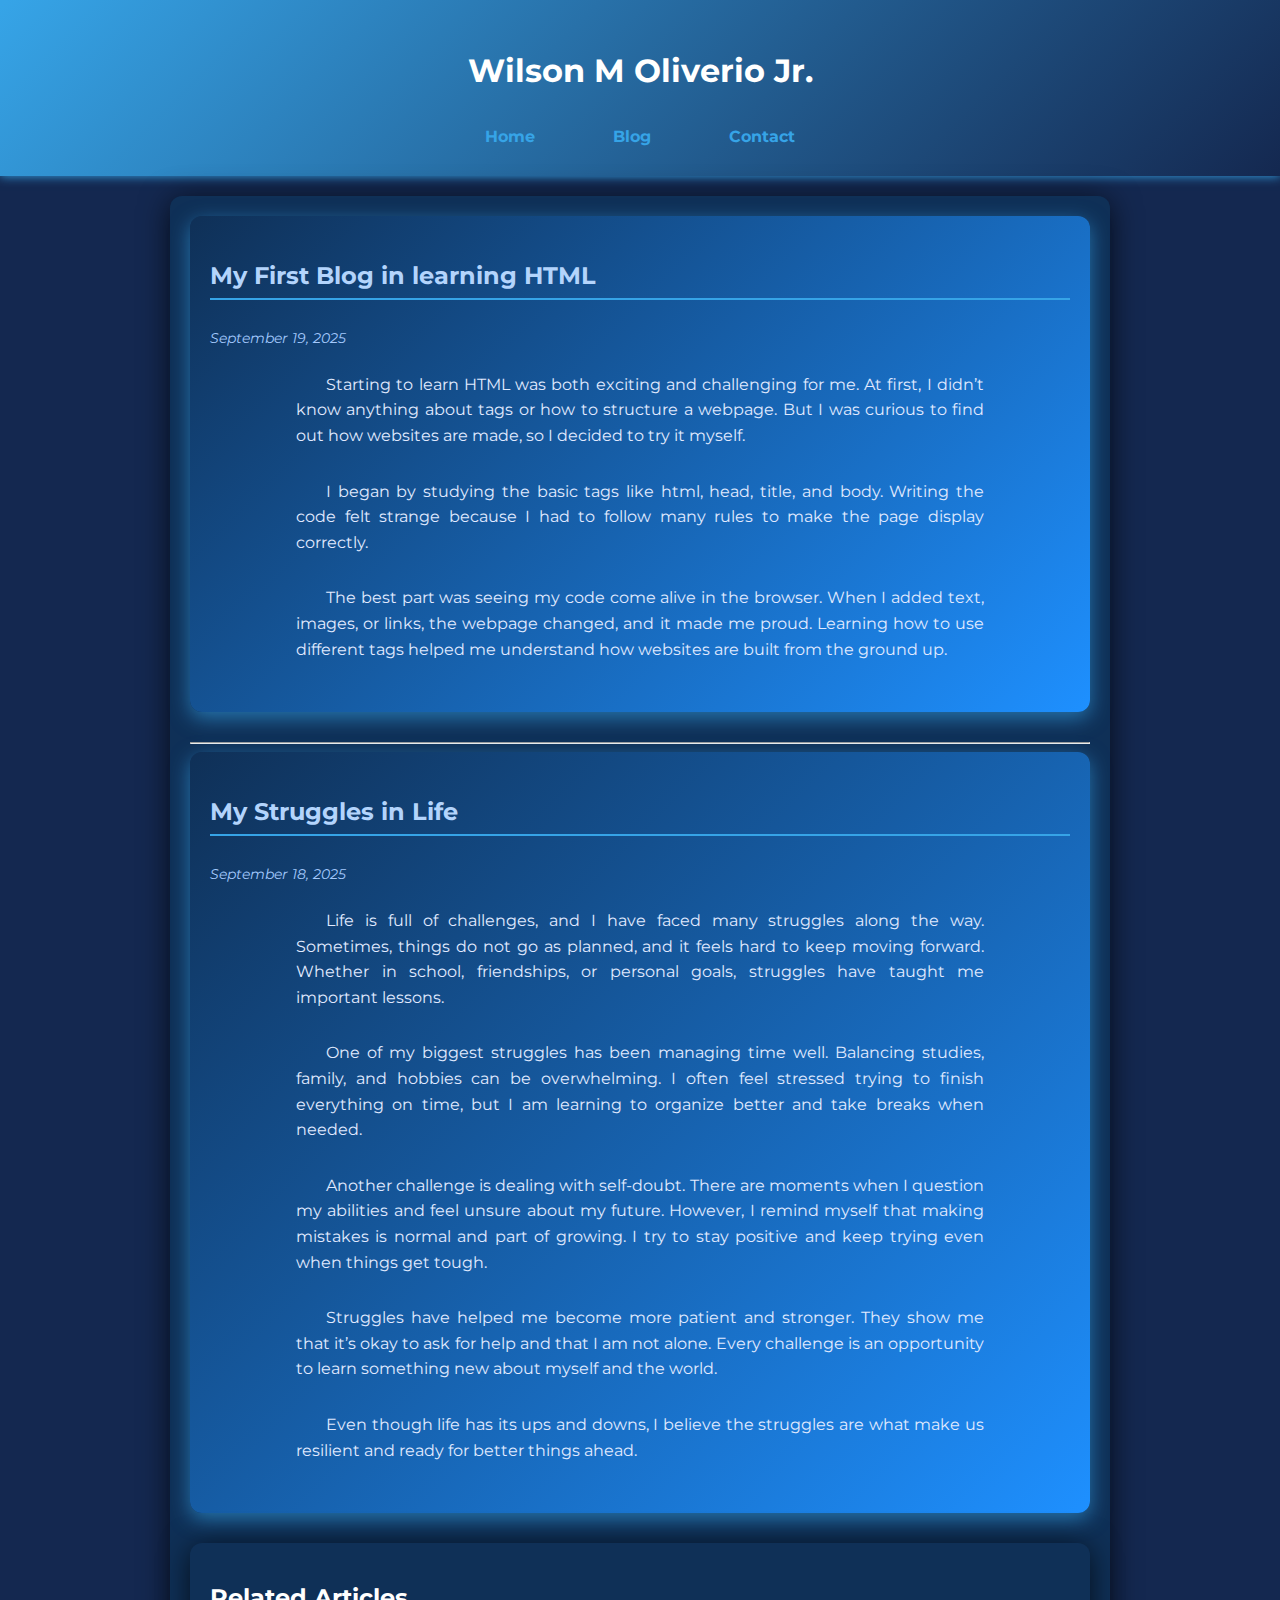
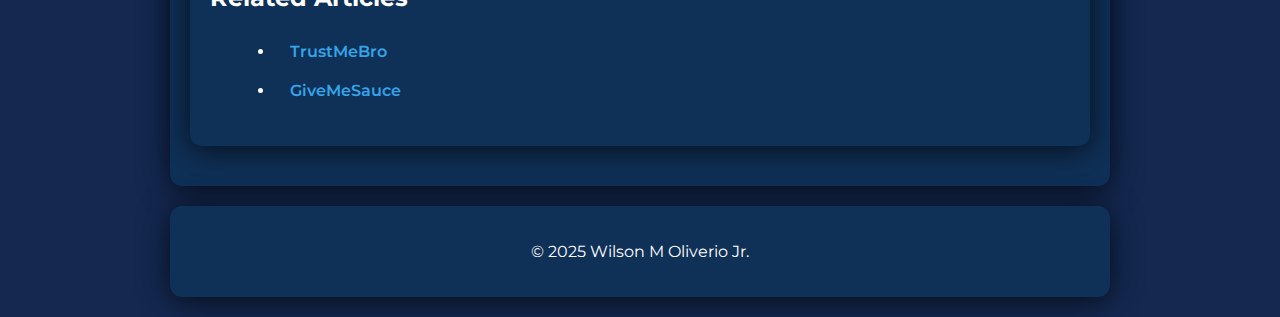
<file: blog.html>
<!DOCTYPE html>
<html lang="en">
<head>
    <meta charset="UTF-8" />
    <meta name="viewport" content="width=device-width, initial-scale=1.0" />
    <title>Blog time</title>
     <link rel="stylesheet" href="styles.css" />
</head>
<body>
    <header>
        <h1>Wilson M Oliverio Jr.</h1>
        <nav>
            <a href="index.html">Home</a> 
            <a href="blog.html">Blog</a> 
            <a href="contact.html">Contact</a>
        </nav>
    </header>

    <main class="Blog-Main">
        <article class="First-Blog">
            <h2>My First Blog in learning HTML</h2>
            <br>
            <time datetime="2025-09-19">September 19, 2025</time>
            <p>Starting to learn HTML was both exciting and challenging for me. At first, I didn’t know anything about tags or how to structure a webpage. But I was curious to find out how websites are made, so I decided to try it myself.</p>

            <p>I began by studying the basic tags like html, head, title, and body. Writing the code felt strange because I had to follow many rules to make the page display correctly.</p>

            <p>The best part was seeing my code come alive in the browser. When I added text, images, or links, the webpage changed, and it made me proud. Learning how to use different tags helped me understand how websites are built from the ground up.</p>
        </article>

        <hr>

        <article class="Struggles">
            <h2>My Struggles in Life</h2>
            <br>
            <time datetime="2025-09-18">September 18, 2025</time>
            <p>Life is full of challenges, and I have faced many struggles along the way. Sometimes, things do not go as planned, and it feels hard to keep moving forward. Whether in school, friendships, or personal goals, struggles have taught me important lessons.</p>

            <p>One of my biggest struggles has been managing time well. Balancing studies, family, and hobbies can be overwhelming. I often feel stressed trying to finish everything on time, but I am learning to organize better and take breaks when needed.</p>

            <p>Another challenge is dealing with self-doubt. There are moments when I question my abilities and feel unsure about my future. However, I remind myself that making mistakes is normal and part of growing. I try to stay positive and keep trying even when things get tough.</p>

            <p>Struggles have helped me become more patient and stronger. They show me that it’s okay to ask for help and that I am not alone. Every challenge is an opportunity to learn something new about myself and the world.</p>

            <p>Even though life has its ups and downs, I believe the struggles are what make us resilient and ready for better things ahead.</p>
        </article>

        <aside class="Blog-Aside">
            <h2>Related Articles</h2>
            <ul>
                <li><a href="#">TrustMeBro</a></li>
                <li><a href="#">GiveMeSauce</a></li>
        </aside>
    </main>

    <footer class="Blog-Footer">
        <p>&copy; 2025 Wilson M Oliverio Jr.</p>
    </footer>
</body>
</html>
</file>
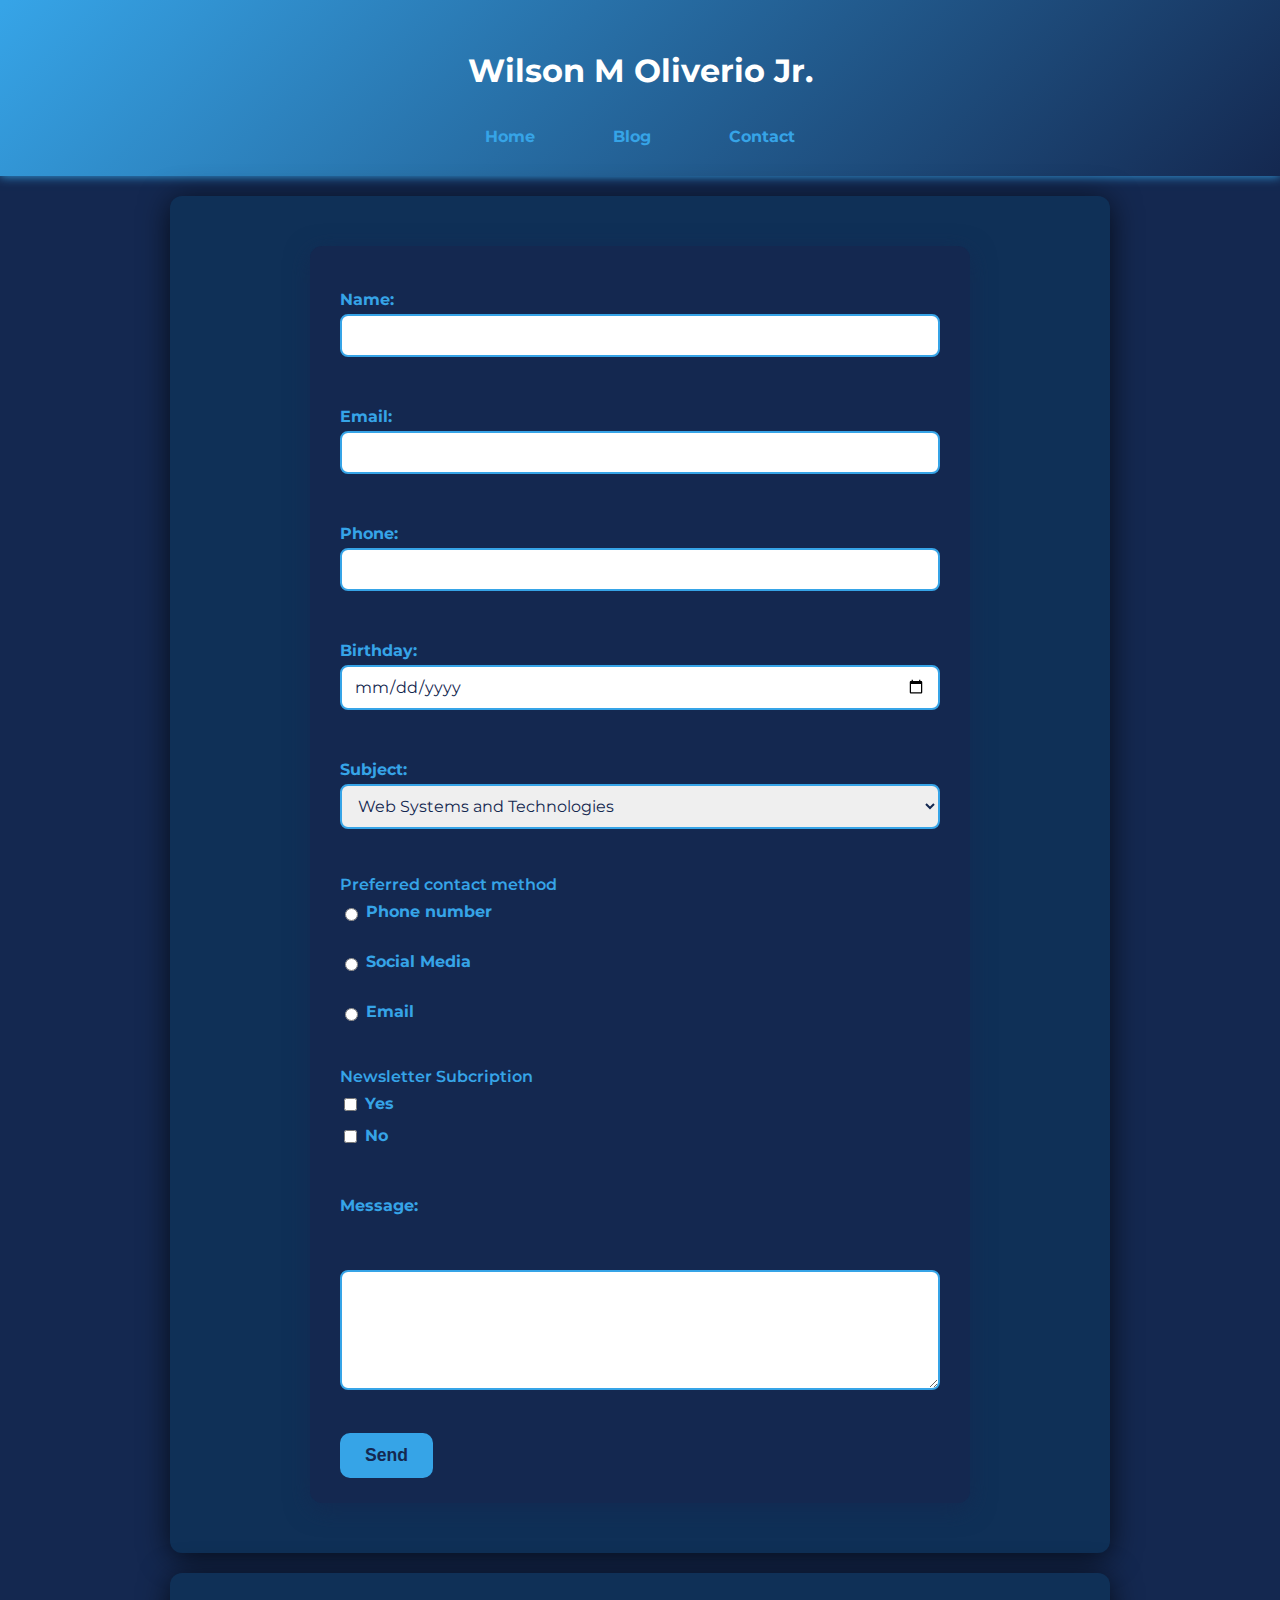
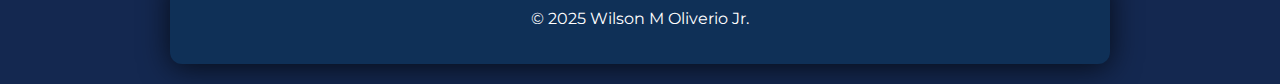
<file: contact.html>
<!DOCTYPE html>
<html lang="en">
<head>
    <meta charset="UTF-8" />
    <meta name="viewport" content="width=device-width, initial-scale=1.0" />
    <title>Contact me</title>
     <link rel="stylesheet" href="styles.css" />
</head>
<body>
    <header>
        <h1>Wilson M Oliverio Jr.</h1>
        <nav>
            <a href="index.html">Home</a> 
            <a href="blog.html">Blog</a> 
            <a href="contact.html">Contact</a>
        </nav>
    </header>

       <main class="Contact-Main">
        <form action="#" method="post">
            <br>
            <label>Name: <input type="text"></label>
            <br><br>

            <label>Email: <input type="email"></label>
            <br><br>

            <label>Phone: <input type="tel"></label>
            <br><br>

            <label>Birthday: <input type="date"></label>
            <br><br>

            <label>Subject:
                <select>
                    <option>Web Systems and Technologies</option>
                    <option>Data Structure and Algorithm</option>
                    <option>Object-Oriented Programming</option>
                </select>
            </label>
            <br>

             <p>Preferred contact method</p>
            <label><input type="radio">Phone number</label> <br>
            <label><input type="radio">Social Media</label> <br>
            <label><input type="radio">Email</label>
            <br>

            <p>Newsletter Subcription</p>
            <label><input type="checkbox">Yes</label>
            <label><input type="checkbox">No</label>

            <br><br>

             <label>Message:</label> 
            <br><br>
            <textarea></textarea>
            <br><br>

            <button type="submit">Send</button>
        </form>
    </main>

    <footer class="Contact-Footer">
        <p>&copy; 2025 Wilson M Oliverio Jr.</p>
    </footer>
</body>
</html>
</file>
<file: styles.css>
@import url('https://fonts.googleapis.com/css2?family=Montserrat:wght@400;700&display=swap');

/*header*/
body {
    font-family: 'Montserrat', Arial, sans-serif;
    margin: 0;
    padding: 0;
    background-color: #142850;    
    color: #fff;                  
}

header {
    display: flex;
    flex-direction: column;
    text-align: center;
    padding: 30px 30px;
    background: linear-gradient(135deg, #36a4e7 0.5%, #142850 100%, #36a4e7 100% ); 
    box-shadow: 0 0 10px #36a4e7;
    color: #fff; 
}

/*navigation*/

nav {
    margin-top: 15px;
}

nav a {
    margin: 0 20px;
    text-decoration: none;
    color: #36a4e7;                
    font-weight: 700;
    padding: 8px 15px;
    border: 2px solid transparent;
    border-radius: 8px;
    transition: border-color 0.3s ease, background-color 0.3s ease, color 0.3s ease; 
}

nav a:hover,
nav a:focus {
    border-color: #fff;            
    background-color: #36a4e7;     
    color: #142850;                
    outline: none;
}

/*home page*/

main {
    max-width: 900px;
    margin: 20px auto;
    padding: 20px;
    background-color: #0F3057;
    border-radius: 12px;
    box-shadow: 0 4px 30px rgba(0, 0, 0, 0.7);
}

section {
    margin-bottom: 20px;
    padding: 15px;
    border: 2px solid #36a4e7;    
    border-radius: 10px;
    background: linear-gradient(135deg, #142850 0%, #36a4e7 100%); 
    color: #fff;                   
}

main img {
    border-radius: 50%;
    width: 200px;
    height: 200px;
    object-fit: cover;
    margin-bottom: 15px;
    border: 5px solid #36a4e7;     
    box-shadow: 0 5px 15px rgba(255, 255, 255, 0.6); 
}

.about-me p {
    padding: 5px 15px;
    border-radius: 15px;
    max-width: 80%;
    margin: 20px auto;
    text-indent: 30px;
    text-align: justify;
    line-height: 1.6;
}

.about-me img {
    height: 200px;
    width: 200px;
    border-radius: 50%;
    display: block;
    margin: auto;
    border: 4px solid #fff;        
}

.hobbies {
    padding-top: 10px;
}

.hobbies ul {
    list-style: none;
    padding-left: 0;
}

.hobbies ul li{
    padding: 10px 15px;
    position: relative;
    margin-left: 25px;
}

.hobbies ul li::before {
    content: "✔";
    font-weight: bold;
    padding-right: 10px;
}

table {
    width: 100%;
    border-collapse: collapse;
    color: #fff;
}

th, td {
    border: 1px solid #050505;
    padding: 10px;
    text-align: left;
}

th {
    background-color: #142850;
}

.media {
    display: flex;
    justify-content: space-around;
    align-items: center;
    margin: 20px 0;
}

.music-player {
    width: 100%;
    max-width: 500px;
    margin: 0 auto 30px auto;
    display: block;
    border-radius: 10px;
    box-shadow: 0 0 15px rgba(54, 164, 231, 0.7);
    background-color: #0F3057;
}

.video-player {
    display: block;
    margin: 0 auto 20px auto;
    border-radius: 10px;
    box-shadow: 0 0 20px rgba(54, 164, 231, 0.7);
}

 aside{
    max-width: 900px;
    margin: 20px auto;
    padding: 20px;
    background-color: #0F3057;
    border-radius: 12px;
    box-shadow: 0 4px 30px rgba(0, 0, 0, 0.7);
 }

 footer{
    max-width: 900px;
    margin: 20px auto;
    padding: 20px;
    background-color: #0F3057;
    border-radius: 12px;
    box-shadow: 0 4px 30px rgba(0, 0, 0, 0.7);
 }

footer {
    text-align: center;
}

footer {
    max-width: 900px;
    margin: 20px auto;
    padding: 20px;
    background-color: #0F3057;
    border-radius: 12px;
    box-shadow: 0 4px 30px rgba(0, 0, 0, 0.7);

    text-align: center;
    display: flex;
    justify-content: center;
    align-items: center;
}



/* Blog Articles */
article {
    background: linear-gradient(135deg, #0F3057 0%, #1E90FF 100%);
    border-radius: 12px;
    box-shadow: 0 6px 20px rgba(54, 164, 231, 0.6);
    padding: 25px 20px;
    margin-bottom: 30px;
    color: #e0eaff;
}

.First-Blog p {
    padding: 5px 15px;
    border-radius: 15px;
    max-width: 80%;
    margin: 20px auto;
    text-indent: 30px;
    text-align: justify;
    line-height: 1.6;
}

.Struggles p {
    padding: 5px 15px;
    border-radius: 15px;
    max-width: 80%;
    margin: 20px auto;
    text-indent: 30px;
    text-align: justify;
    line-height: 1.6;
}

article h2 {
    color: #b3d4fc;
    margin-bottom: 10px;
    border-bottom: 2px solid #36a4e7;
    padding-bottom: 8px;
    font-weight: 700;
}

article time {
    color: #a3c9fd;
    font-style: italic;
    font-size: 0.9rem;
    display: block;
    margin-bottom: 15px;
}

.Blog-Aside ul li{
    padding: 10px 15px;
    position: relative;
    margin-left: 25px;
}

.Blog-Aside li a {
    color: #36a4e7;
    text-decoration: none;
    font-weight: 600;

    
}

/* Contact Form */
form {
    background: #142850;
    max-width: 600px;
    margin: 30px auto;
    padding: 25px 30px;
    border-radius: 12px;
    box-shadow: 0 6px 25px rgba(20, 40, 80, 0.8);
    color: #fff;
    font-size: 1rem;
}

form label {
    display: block;
    margin-bottom: 12px;
    font-weight: 700;
    color: #36a4e7;
}

form input[type="text"],
form input[type="email"],
form input[type="tel"],
form input[type="date"],
form select,
form textarea {
    width: 100%;
    padding: 10px 12px;
    margin-top: 5px;
    border: 2px solid #36a4e7;
    border-radius: 8px;
    font-family: 'Montserrat', Arial, sans-serif;
    font-size: 1rem;
    color: #142850;
    box-sizing: border-box;
    transition: border-color 0.3s ease;
}

form input[type="text"]:focus,
form input[type="email"]:focus,
form input[type="tel"]:focus,
form input[type="date"]:focus,
form select:focus,
form textarea:focus {
    outline: none;
    border-color: #1e90ff;
    box-shadow: 0 0 8px #1e90ff;
}

form textarea {
    min-height: 120px;
    resize: vertical;
}

form p {
    margin: 15px 0 8px;
    font-weight: 600;
    color: #36a4e7;
}

form label input[type="radio"],
form label input[type="checkbox"] {
    width: auto;
    margin-right: 8px;
    vertical-align: middle;
}

form button {
    margin-top: 20px;
    background-color: #36a4e7;
    color: #142850;
    font-weight: 700;
    padding: 12px 25px;
    border: none;
    border-radius: 10px;
    cursor: pointer;
    transition: background-color 0.3s ease, color 0.3s ease;
    font-size: 1.1rem;
}

form button:hover,
form button:focus {
    background-color: #1e90ff;
    color: #fff;
    outline: none;
}
</file>
